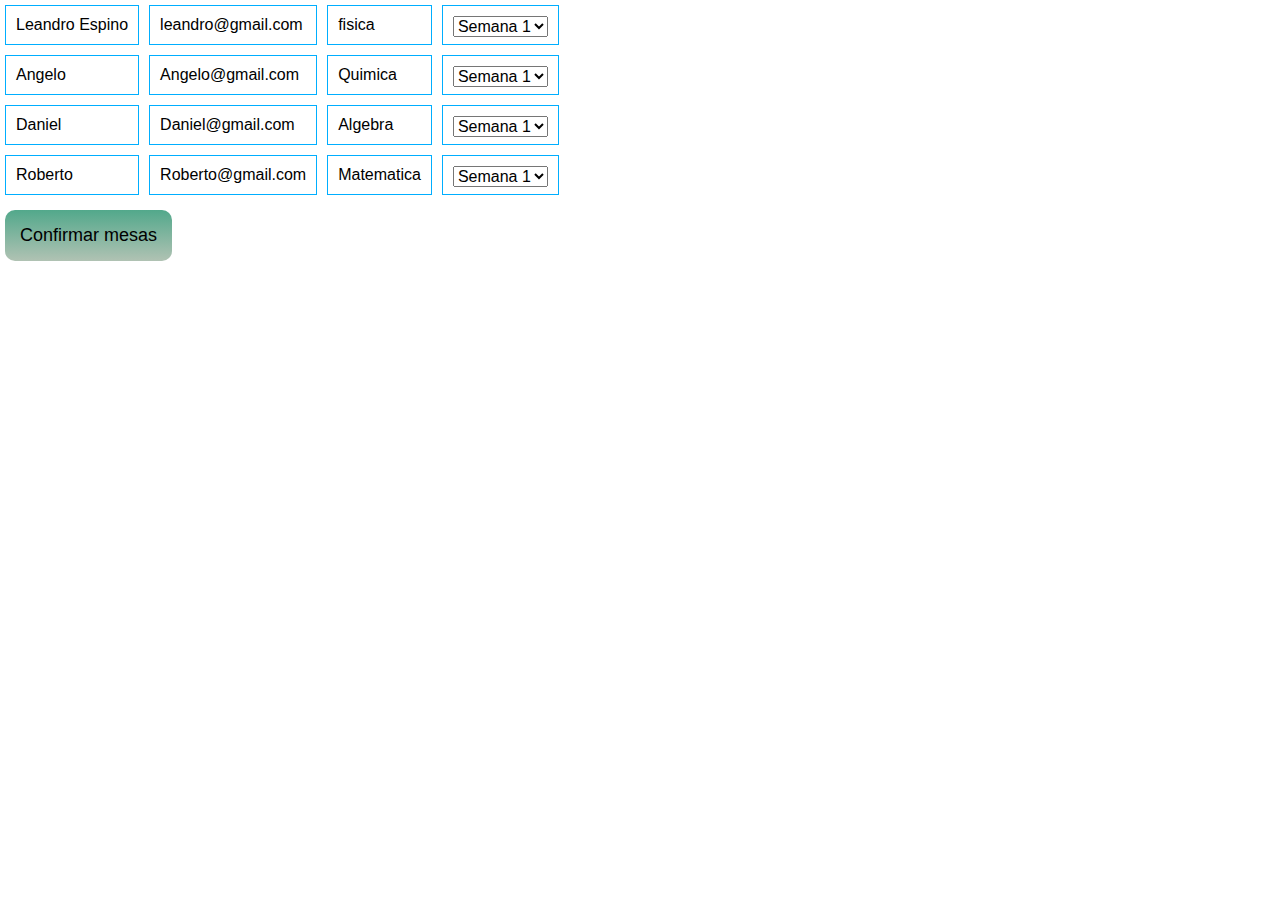
<file: JS (medium) practice 3 Ejercicio cofla/index.html>
<!DOCTYPE html>
<html lang="en">
<head>
    <meta charset="UTF-8">
    <meta http-equiv="X-UA-Compatible" content="IE=edge">
    <meta name="viewport" content="width=device-width, initial-scale=1.0">
    <link rel="stylesheet" href="normalize.css">
    <link rel="stylesheet" href="style.css">
    
    <title>Document</title>
</head>
<body>
    <div class="grid-container">
        
        
    </div>

    <button class="btn-confirmar"> Confirmar mesas    </button>
      

    <script src="codigo.js"></script>
</body>
</html>
</file>
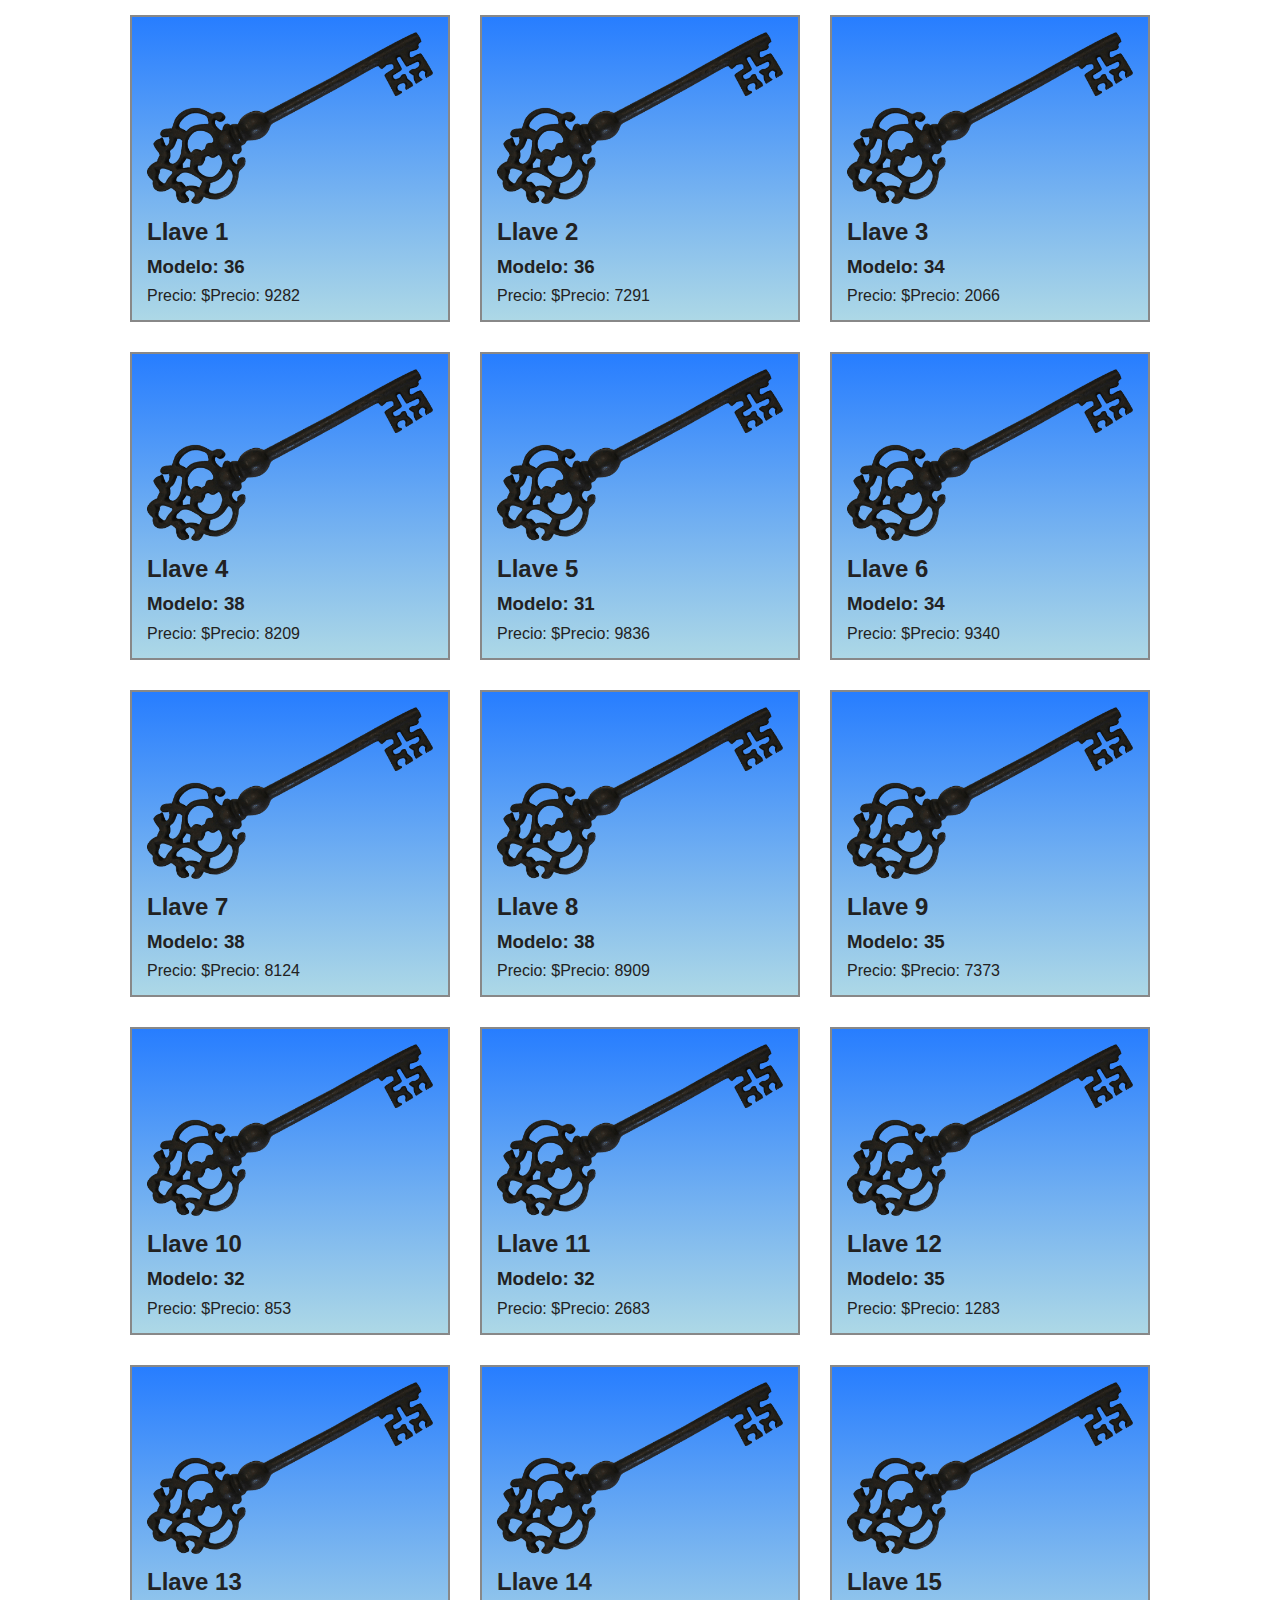
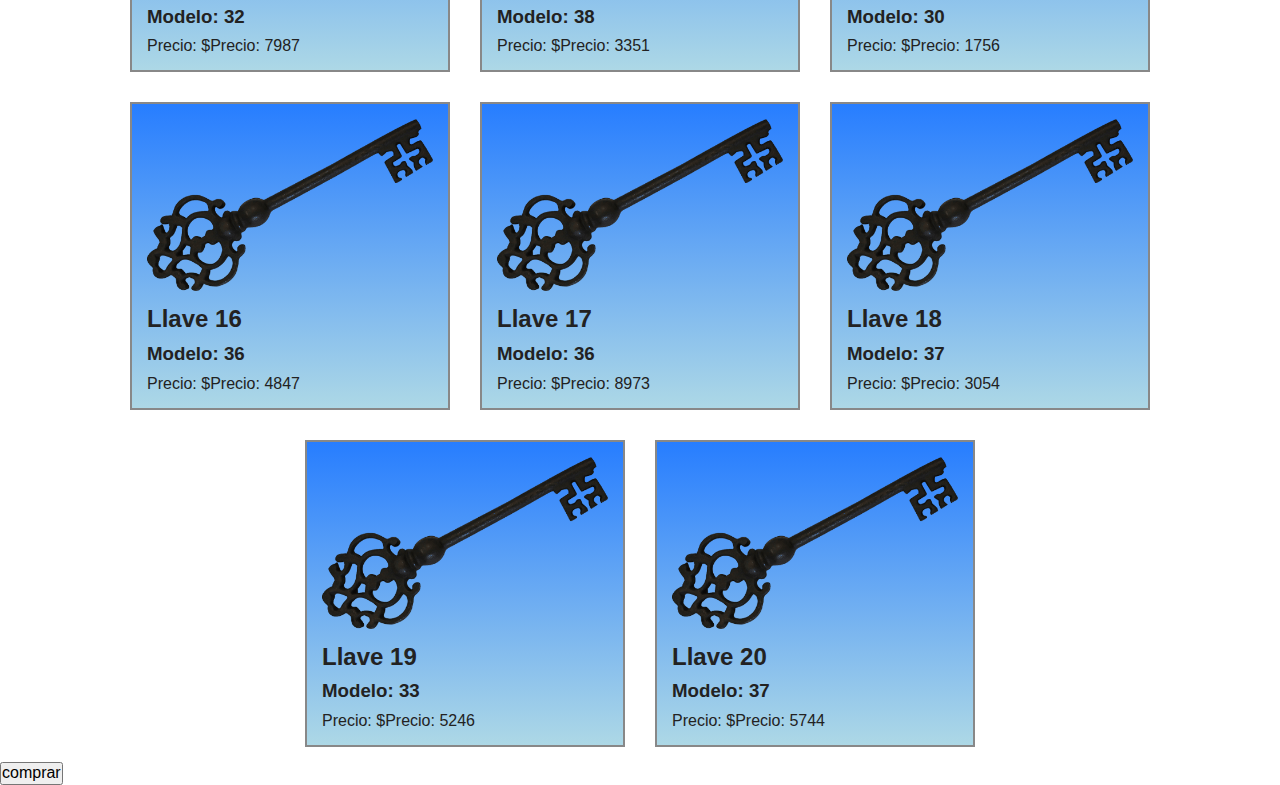
<file: JS practice 1/index.html>
<!DOCTYPE html>
<html lang="en">
<head>
    <meta charset="UTF-8">
    <meta http-equiv="X-UA-Compatible" content="IE=edge">
    <meta name="viewport" content="width=device-width, initial-scale=1.0">
    <link rel="stylesheet" href="normalize.css">
    <link rel="stylesheet" href="style.css">
    
    <title>Document</title>
</head>
<body>
    <div class="flex-container">

    </div>
    <form>
        <input type="submit" name="data" value="comprar">
    </form>
    

    <script src="codigo.js"></script>
</body>
</html>
</file>
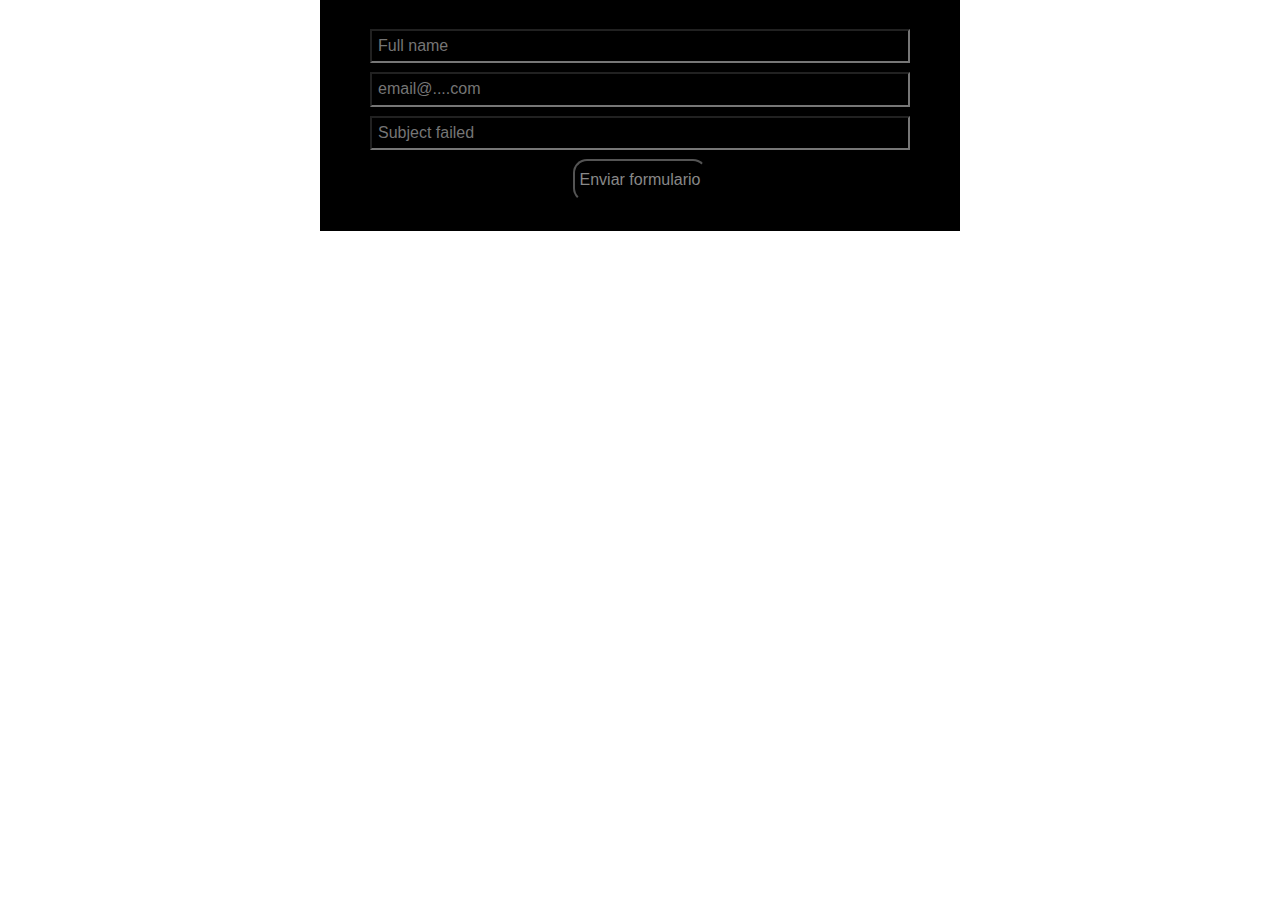
<file: JS practice 2/index.html>
<!DOCTYPE html>
<html lang="en">
<head>
    <meta charset="UTF-8">
    <meta http-equiv="X-UA-Compatible" content="IE=edge">
    <meta name="viewport" content="width=device-width, initial-scale=1.0">
    <link rel="stylesheet" href="normalize.css">
    <link rel="stylesheet" href="style.css">
    
    <title>Document</title>
</head>
<body>
    <form action="">
        <input type="text" class="nombre" placeholder="Full name" required = "">
        <input type="email" class="email" placeholder="email@....com" required = "">
        <input type="text" class="materia" placeholder="Subject failed" required = "">
        <input type="submit" class="btn-enviar" value="Enviar formulario">
        <div class = "valid"></div>
        
    </form>
    

    <script src="codigo.js"></script>
</body>
</html>
</file>
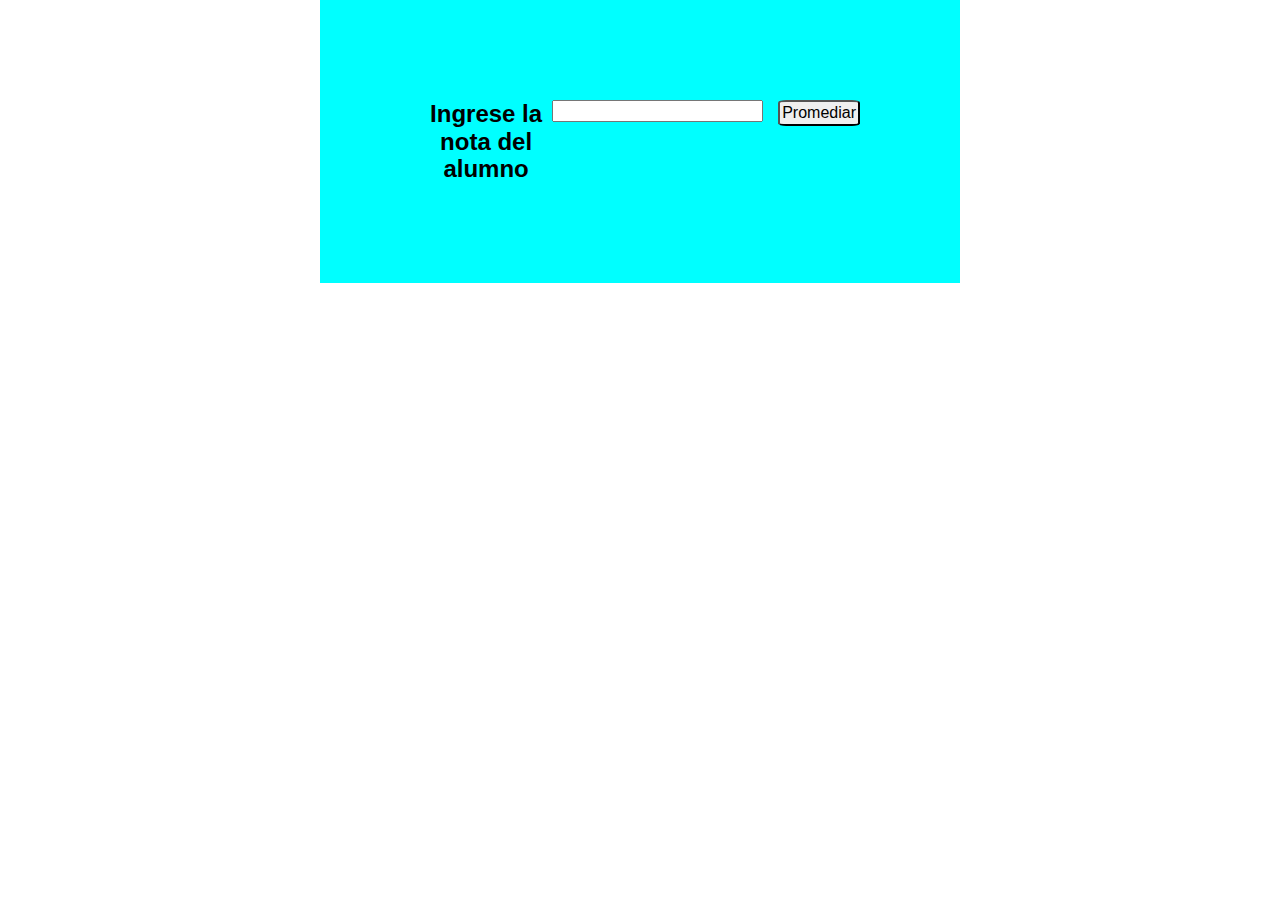
<file: JS practice 4/index.html>
<!DOCTYPE html>
<html lang="en">
<head>
    <meta charset="UTF-8">
    <meta http-equiv="X-UA-Compatible" content="IE=edge">
    <meta name="viewport" content="width=device-width, initial-scale=1.0">
    <link rel="stylesheet" href="normalize.css">
    <link rel="stylesheet" href="style.css">
    
    <title>Document</title>
</head>
<body>
    
    <div class="container">
        <h2 class="subtitulo">Ingrese la nota del alumno</h2>
        <input type="text" id="nota" class="input">
        <button type="button" id="boton">Promediar</button>
        
    </div>
    
    <div class="container2">

        <div class="container3">
    
            <p id="message" class="mensaje">aaaaaaa <br><br> aaaaaaa</p>
        </div>
    </div>
    
    
    
    
    
    <script src="codigo.js">
        
    </script>
</body>
</html>
</file>
<file: JS (medium) practice 3 Ejercicio cofla/style.css>
body {
  font-family: sans-serif;
}

.grid-container {
  display: grid;
  grid-template-rows: 50px;
  grid-template-columns: repeat(4, minmax(min-content, max-content));
  grid-auto-rows: 50px;
}

.grid-item {
  padding: 10px;
  border: 1px solid rgb(0, 174, 255);
  margin: 5px;
}

.btn-confirmar {
  margin-left: 5px;
  margin-top: 10px;
  padding: 15px;
  font-size: 18px;
  background: linear-gradient(rgb(82, 168, 139), rgba(19, 73, 28, 0.333));
  border-radius: 10px;
  color: rgb(0, 0, 0);
  border: none;
}

.btn-confirmar:hover {
  background: linear-gradient(rgb(67, 129, 108), rgba(16, 48, 21, 0.333));
}
</file>
<file: JS practice 1/style.css>
body {
  color: #222;
  font-family: sans-serif;
}

.flex-container {
  display: flex;
  flex-wrap: wrap;
  justify-content: center;
}

.flex-item {
  margin: 15px;
  flex-grow: 1;
  box-shadow: brown 2px;
  max-width: 320px;
  border: 2px solid #888;
  padding: 15px;
  transition: all 0.3s ease-out;
  cursor: pointer;
  background: linear-gradient(rgba(0, 102, 255, 0.849), lightblue);
}

h2,
h3,
p {
  margin-top: 10px;
  margin-bottom: 10px;
}

.flex-item:hover {
  transform: translateY(-2px);
}
.flex-item:focus {
  border: 2px solid rgb(48, 163, 44);
  box-shadow: 0px 0px 30px rgb(2, 124, 2);
}

img {
  width: 300px;
}
</file>
<file: JS practice 2/style.css>
body {
  font-family: sans-serif;
}

form {
  width: 50%;
  padding: 20px;
  background: black;
  margin: auto;
}

input {
  display: block;
  padding: 6px;
  width: 90%;
  margin: 9px auto;
  background: transparent;
  color: white;
}

.btn-enviar {
  padding: 10px 5px;
  color: #888;
  width: fit-content;
  border-radius: 14px;
}

.btn-enviar:hover {
  background: linear-gradient(rgb(13, 17, 10), rgba(103, 105, 105, 0.993));
}

input:focus::placeholder {
  opacity: 0;
}

.red {
  color: rgb(175, 13, 13);
}

.green {
  color: rgb(39, 148, 39);
}
</file>
<file: JS practice 4/style.css>
body {
  font-family: sans-serif;
}

.containerdelcontainer {
  align-items: center;
}

.container {
  background-color: aqua;
  width: 50%;
  padding: 100px;
  margin: 0 auto;
  text-align: center;
  display: flex;
}

.input {
  height: fit-content;
  flex-basis: 2;
}

h2 {
  flex-basis: 1;
}

#boton {
  height: fit-content;
  padding: 2px;
  border-radius: 10%;
  margin-left: 15px;
}

.container2 {
  box-sizing: border-box;
  width: 100%;
  height: 100%;
  background: rgba(0, 0, 0, 0.5);
  position: absolute;
  top: 0;
  left: 0;
  display: none;
  opacity: 0;
}

.container3 {
  background: white;
  height: 90px;
  width: 500px;
  margin: auto;
  text-align: center;
  padding: 10px;
}

.mensaje {
  font-size: 20px;
}

.red {
  color: red;
}

.green {
  color: green;
}

@keyframes aparecer {
  0% {
    opacity: 0;
    display: flex;
  }

  100% {
    opacity: 1;
    display: flex;
  }
}
</file>
